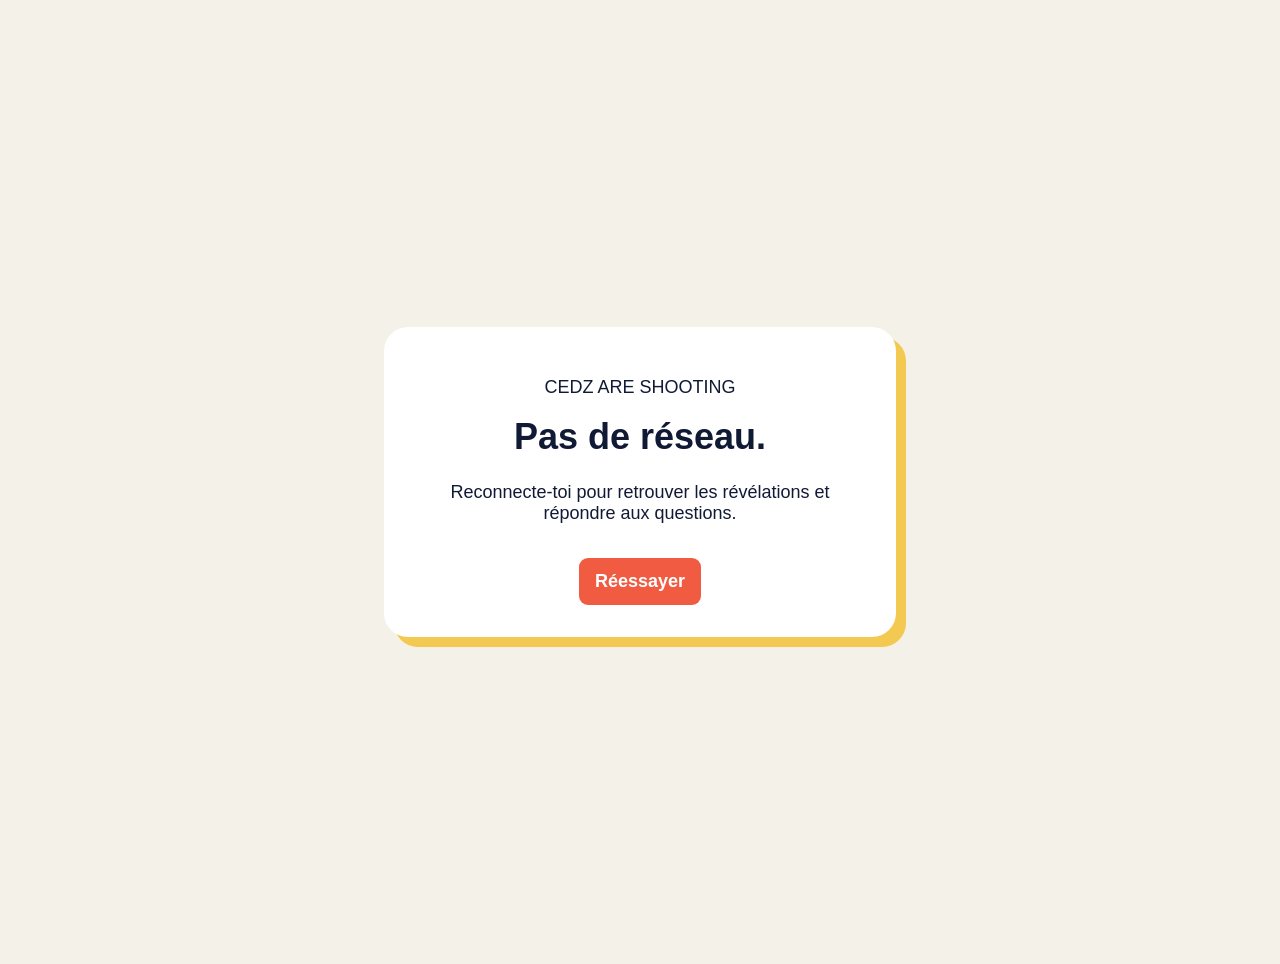
<file: static/offline.html>
<!doctype html><html lang="fr"><meta charset="utf-8"><meta name="viewport" content="width=device-width,initial-scale=1"><meta name="theme-color" content="#111a35"><title>Hors connexion · Cedz</title><style>body{display:grid;min-height:100vh;place-items:center;margin:0;padding:2rem;background:#f4f1e9;color:#111a35;font:18px Arial,sans-serif;text-align:center}main{max-width:28rem;padding:2rem;border-radius:24px;background:#fff;box-shadow:10px 10px 0 #f3c952}h1{margin-top:0}a{display:inline-block;margin-top:1rem;padding:.8rem 1rem;border-radius:9px;background:#f05b42;color:#fff;font-weight:bold;text-decoration:none}</style><main><p>CEDZ ARE SHOOTING</p><h1>Pas de réseau.</h1><p>Reconnecte-toi pour retrouver les révélations et répondre aux questions.</p><a href="/compte#home">Réessayer</a></main></html>
</file>
